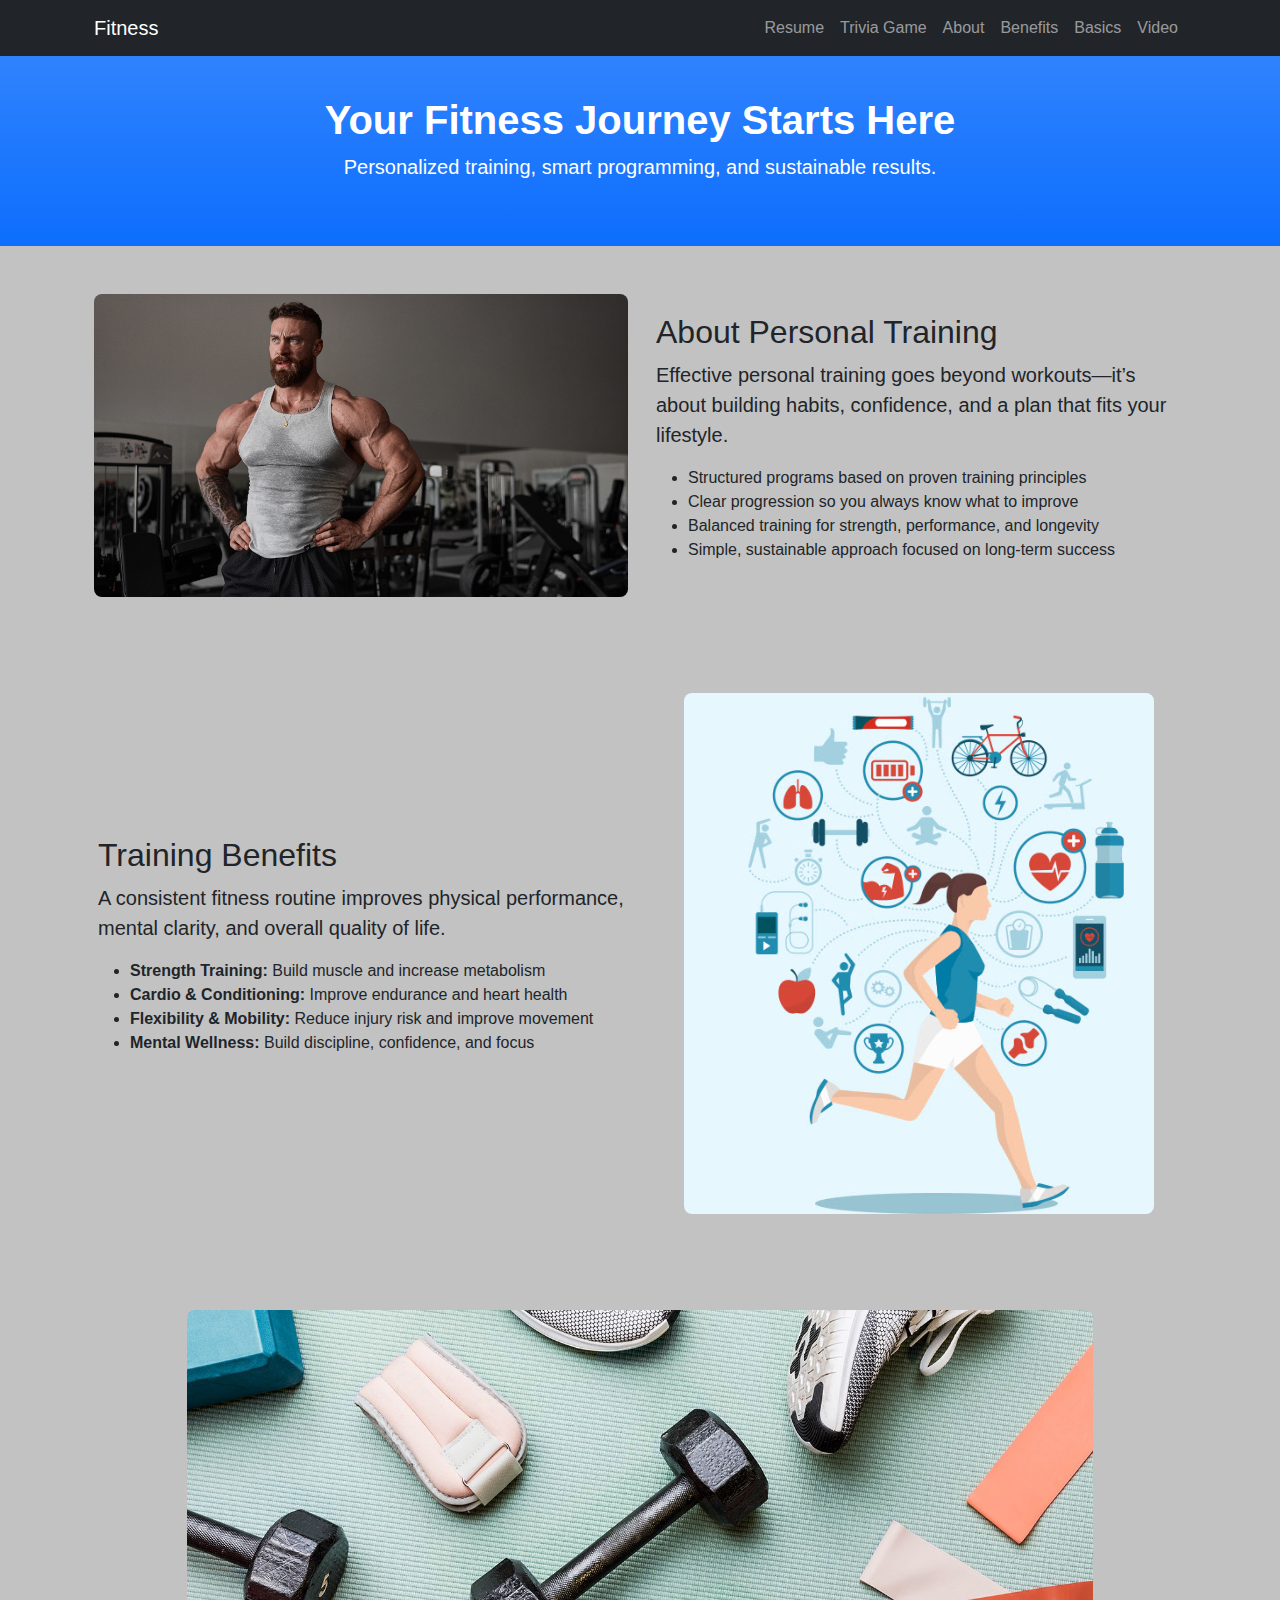
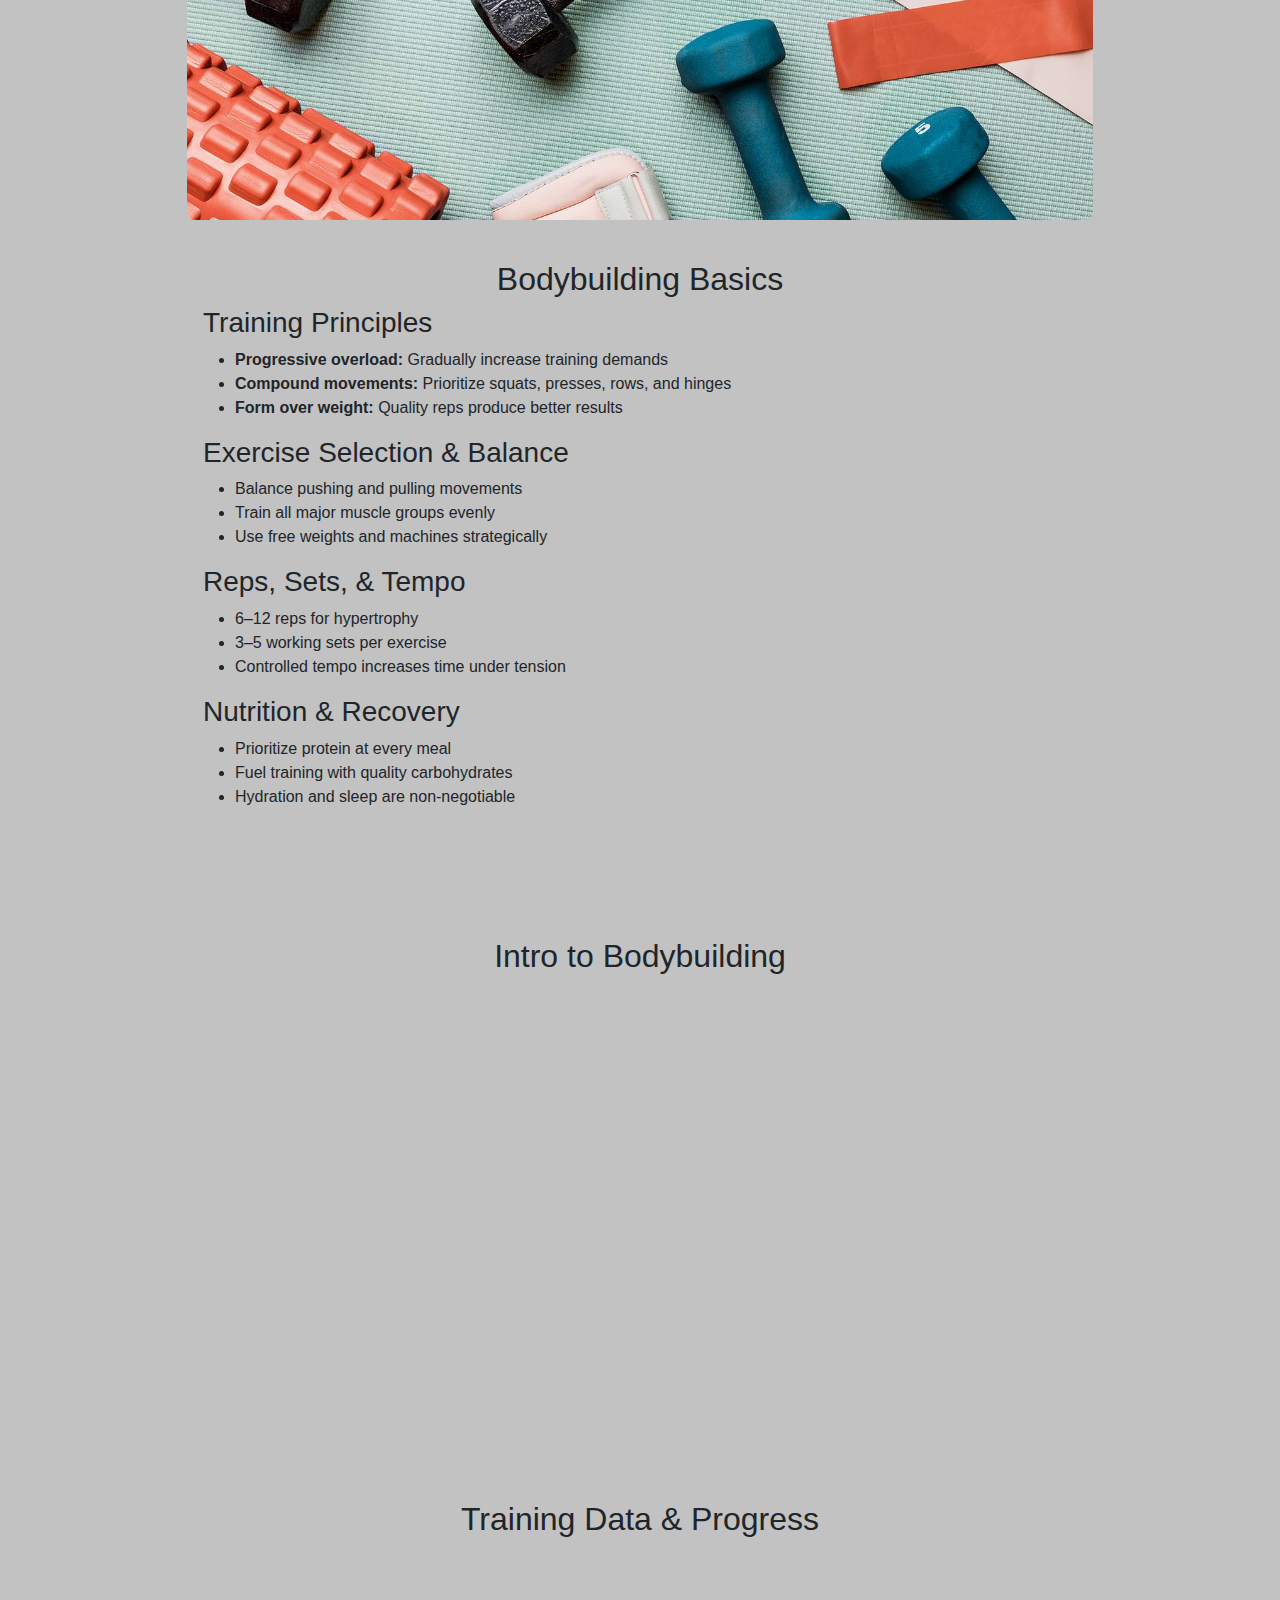
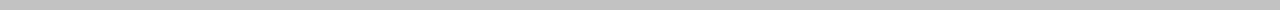
<file: index.html>
<!DOCTYPE html>
<html lang="en">
<head>
    <meta charset="utf-8" />
    <meta name="viewport" content="width=device-width, initial-scale=1" />
    <title>Your Fitness Journey</title>

    <!-- Bootstrap 5 -->
    <link href="https://cdn.jsdelivr.net/npm/bootstrap@5.3.3/dist/css/bootstrap.min.css" rel="stylesheet">

    <!-- Custom styles -->
    <style>
        /* Base body styling */
        body {
            margin: 0;
            font-family: Arial, sans-serif;
            background-color: #d9d9d9; /* lighter grey overall page */
            color: #212529;
        }

        /* Slightly darker grey for section splits */
        .section-accent {
            background-color: #c2c2c2; /* slightly darker grey */
            padding: 3rem 0;
        }

        /* Header colors */
        .bg-primary {
            background-color: #0d6efd !important;
        }

        /* Box styling */
        .content-box {
            padding: 1rem;
        }

        /* Image styling */
        .fitness-img {
            max-width: 100%;
            border-radius: 0.5rem;
        }
    </style>
</head>

<body id="page-top">

<!-- Navigation -->
<nav class="navbar navbar-expand-lg navbar-dark bg-dark fixed-top">
    <div class="container px-4">
        <a class="navbar-brand" href="#page-top">Fitness</a>
        <button class="navbar-toggler" type="button" data-bs-toggle="collapse" data-bs-target="#navbarResponsive">
            <span class="navbar-toggler-icon"></span>
        </button>
        <div class="collapse navbar-collapse" id="navbarResponsive">
            <ul class="navbar-nav ms-auto">
                <li class="nav-item"><a class="nav-link" href="resume.html">Resume</a></li>
                <li class="nav-item"><a class="nav-link" href="trivia.html">Trivia Game</a></li>
                <li class="nav-item"><a class="nav-link" href="#about">About</a></li>
                <li class="nav-item"><a class="nav-link" href="#services">Benefits</a></li>
                <li class="nav-item"><a class="nav-link" href="#bodybuilding-basics">Basics</a></li>
                <li class="nav-item"><a class="nav-link" href="#intro-video">Video</a></li>
            </ul>
        </div>
    </div>
</nav>

<!-- Header -->
<header class="bg-primary bg-gradient text-white py-5 mt-5">
    <div class="container px-4 text-center">
        <h1 class="fw-bolder">Your Fitness Journey Starts Here</h1>
        <p class="lead">
            Personalized training, smart programming, and sustainable results.
        </p>
    </div>
</header>

<!-- About Section -->
<section id="about" class="py-5 section-accent">
    <div class="container px-4">
        <div class="row align-items-center">
            <div class="col-md-6 text-center mb-4 mb-md-0">
                <img src="images/chrisbumstead.jpg" alt="Bodybuilding inspiration" class="img-fluid fitness-img">
            </div>
            <div class="col-md-6 content-box">
                <h2>About Personal Training</h2>
                <p class="lead">
                    Effective personal training goes beyond workouts—it’s about building habits,
                    confidence, and a plan that fits your lifestyle.
                </p>
                <ul>
                    <li>Structured programs based on proven training principles</li>
                    <li>Clear progression so you always know what to improve</li>
                    <li>Balanced training for strength, performance, and longevity</li>
                    <li>Simple, sustainable approach focused on long-term success</li>
                </ul>
            </div>
        </div>
    </div>
</section>

<!-- Benefits Section -->
<section id="services" class="section-accent py-5">
    <div class="container px-4">
        <div class="row align-items-center flex-md-row-reverse">
            <div class="col-md-6 text-center mb-4 mb-md-0">
                <img src="images/fitness.png" alt="Fitness benefits" class="img-fluid fitness-img">
            </div>
            <div class="col-md-6 content-box">
                <h2>Training Benefits</h2>
                <p class="lead">
                    A consistent fitness routine improves physical performance, mental clarity,
                    and overall quality of life.
                </p>
                <ul>
                    <li><strong>Strength Training:</strong> Build muscle and increase metabolism</li>
                    <li><strong>Cardio & Conditioning:</strong> Improve endurance and heart health</li>
                    <li><strong>Flexibility & Mobility:</strong> Reduce injury risk and improve movement</li>
                    <li><strong>Mental Wellness:</strong> Build discipline, confidence, and focus</li>
                </ul>
            </div>
        </div>
    </div>
</section>

<!-- Bodybuilding Basics Section -->
<section id="bodybuilding-basics" class="section-accent py-5">
    <div class="container px-4">
        <div class="row justify-content-center">
            <div class="col-lg-10 text-center">
                <img src="images/weights.jpg" alt="Weight training" class="img-fluid fitness-img mb-4">

                <div class="content-box text-start">
                    <h2 class="text-center">Bodybuilding Basics</h2>

                    <h3>Training Principles</h3>
                    <ul>
                        <li><strong>Progressive overload:</strong> Gradually increase training demands</li>
                        <li><strong>Compound movements:</strong> Prioritize squats, presses, rows, and hinges</li>
                        <li><strong>Form over weight:</strong> Quality reps produce better results</li>
                    </ul>

                    <h3>Exercise Selection & Balance</h3>
                    <ul>
                        <li>Balance pushing and pulling movements</li>
                        <li>Train all major muscle groups evenly</li>
                        <li>Use free weights and machines strategically</li>
                    </ul>

                    <h3>Reps, Sets, & Tempo</h3>
                    <ul>
                        <li>6–12 reps for hypertrophy</li>
                        <li>3–5 working sets per exercise</li>
                        <li>Controlled tempo increases time under tension</li>
                    </ul>

                    <h3>Nutrition & Recovery</h3>
                    <ul>
                        <li>Prioritize protein at every meal</li>
                        <li>Fuel training with quality carbohydrates</li>
                        <li>Hydration and sleep are non-negotiable</li>
                    </ul>
                </div>
            </div>
        </div>
    </div>
</section>

<!-- YouTube Video Section -->
<section id="intro-video" class="section-accent py-5">
    <div class="container px-4">
        <div class="row justify-content-center">
            <div class="col-lg-8 text-center">
                <h2 class="mb-4">Intro to Bodybuilding</h2>
                <div class="ratio ratio-16x9 mx-auto">
                    <iframe src="https://www.youtube.com/embed/47Dt93KB3T4"
                            title="How To Start Building Muscle"
                            allowfullscreen></iframe>
                </div>
            </div>
        </div>
    </div>
</section>

<!-- Tableau Section -->
<section id="tableau" class="section-accent py-5">
    <div class="container-fluid px-4">
        <div class="row justify-content-center">
            <div class="col-12 text-center">
                <h2 class="mb-4">Training Data & Progress</h2>

                <div class="d-flex justify-content-center">
                    <div class="tableauPlaceholder" id="viz1765862188509" style="position: relative;">
                        <noscript>
                            <a href="#">
                                <img alt="Final"
                                     src="https://public.tableau.com/static/images/We/WeightliftingProject/Final/1_rss.png"
                                     style="border:none; width:100%;" />
                            </a>
                        </noscript>

                        <object class="tableauViz" style="display:none;">
                            <param name="host_url" value="https%3A%2F%2Fpublic.tableau.com%2F" />
                            <param name="embed_code_version" value="3" />
                            <param name="site_root" value="" />
                            <param name="name" value="WeightliftingProject/Final" />
                            <param name="tabs" value="no" />
                            <param name="toolbar" value="yes" />
                            <param name="static_image"
                                   value="https://public.tableau.com/static/images/We/WeightliftingProject/Final/1.png" />
                            <param name="animate_transition" value="yes" />
                            <param name="display_static_image" value="yes" />
                            <param name="display_spinner" value="yes" />
                            <param name="display_overlay" value="yes" />
                            <param name="display_count" value="yes" />
                            <param name="language" value="en-US" />
                        </object>
                    </div>
                </div>

            </div>
        </div>
    </div>
</section>

<script type="text/javascript">
    var divElement = document.getElementById("viz1765862188509");
    var vizElement = divElement.getElementsByTagName("object")[0];
    vizElement.style.width = "1400px";
    vizElement.style.height = "900px";
    var scriptElement = document.createElement("script");
    scriptElement.src = "https://public.tableau.com/javascripts/api/viz_v1.js";
    vizElement.parentNode.insertBefore(scriptElement, vizElement);
</script>

<!-- Bootstrap JS -->
<script src="https://cdn.jsdelivr.net/npm/bootstrap@5.3.3/dist/js/bootstrap.bundle.min.js"></script>

</body>
</html>
</file>
